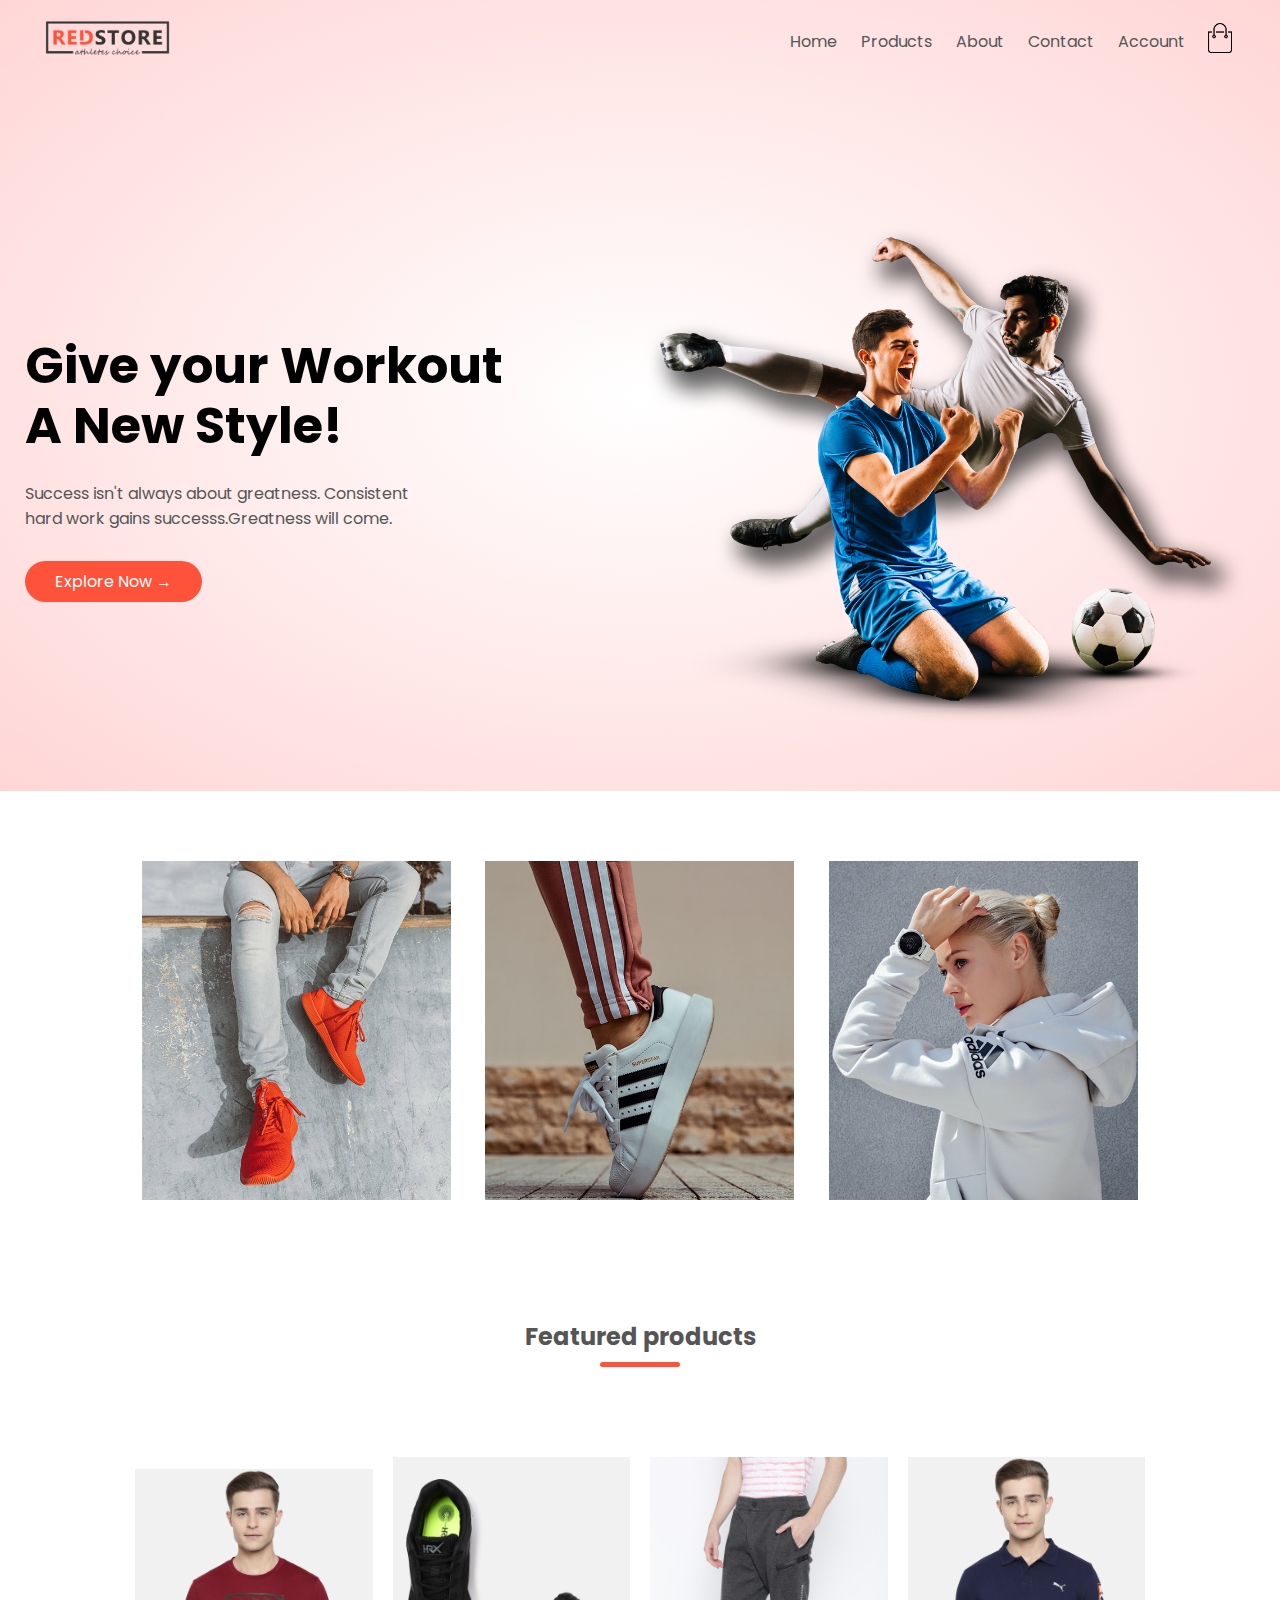
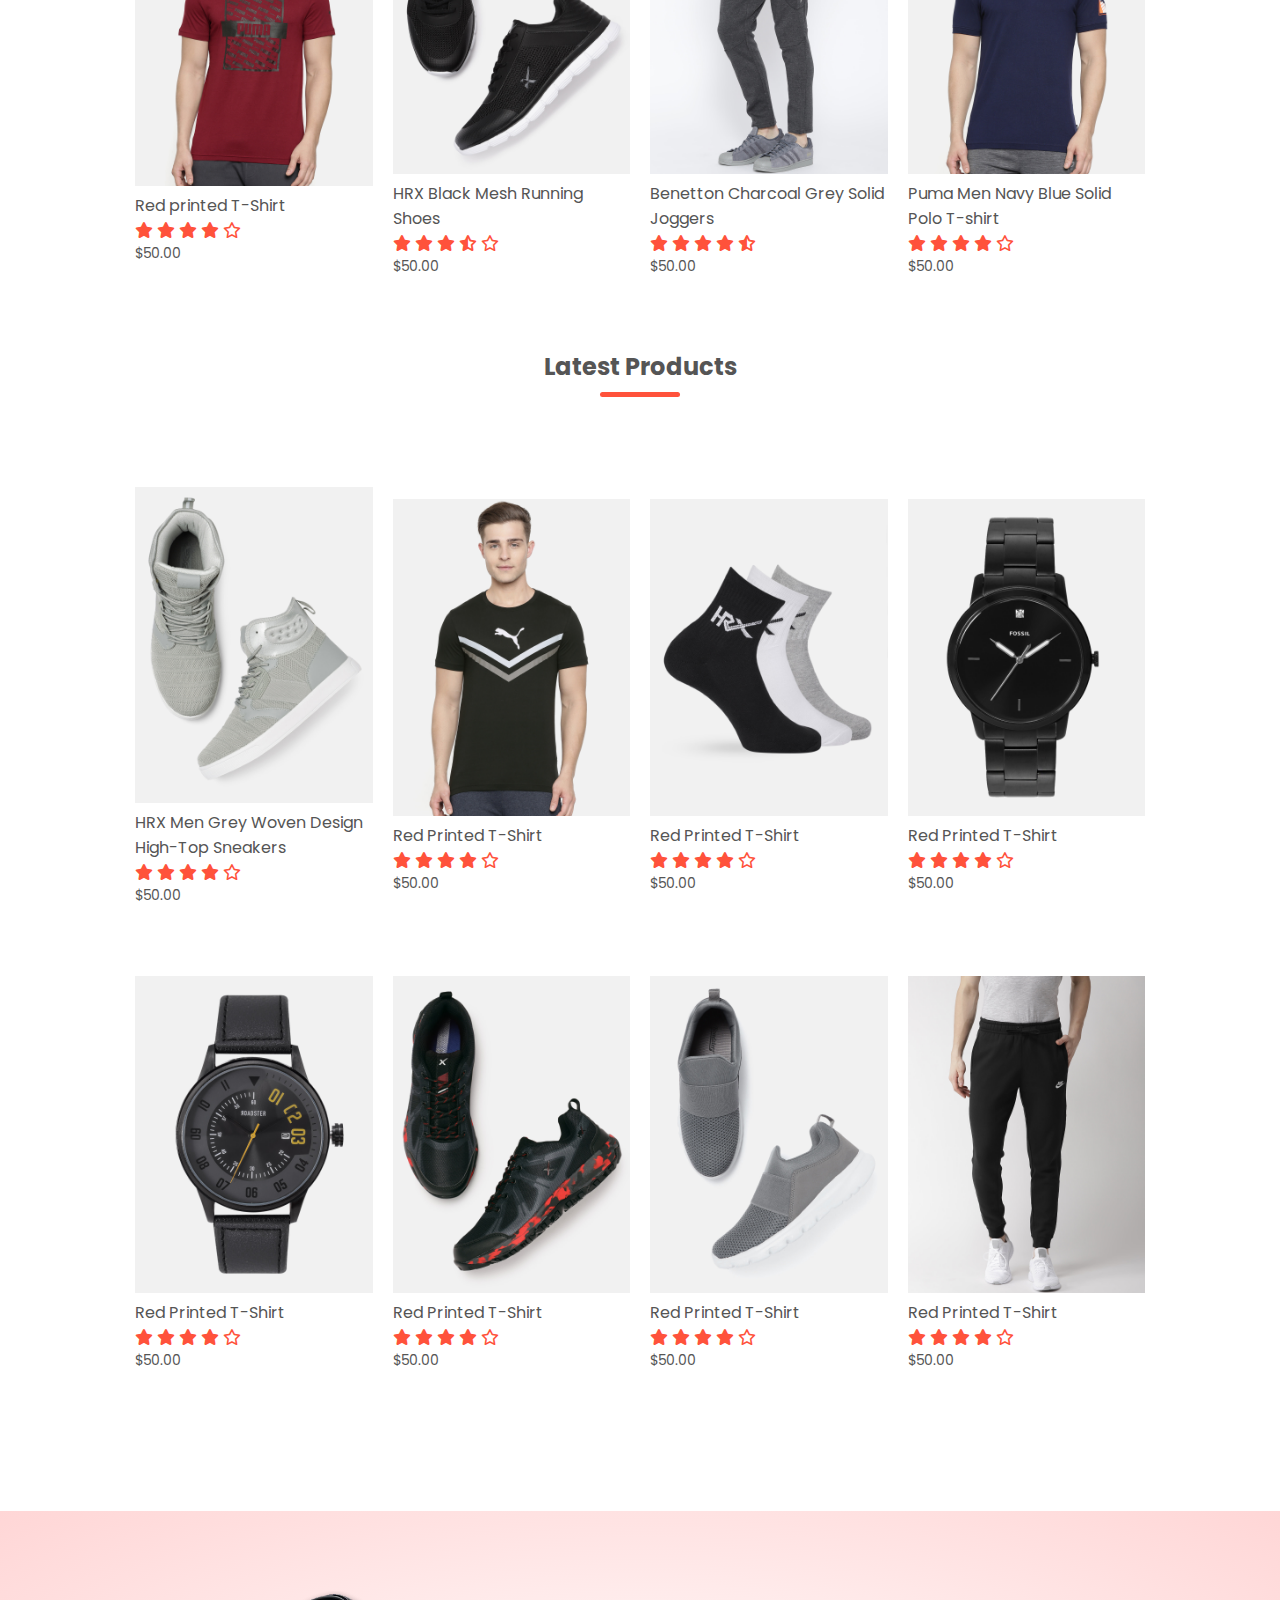
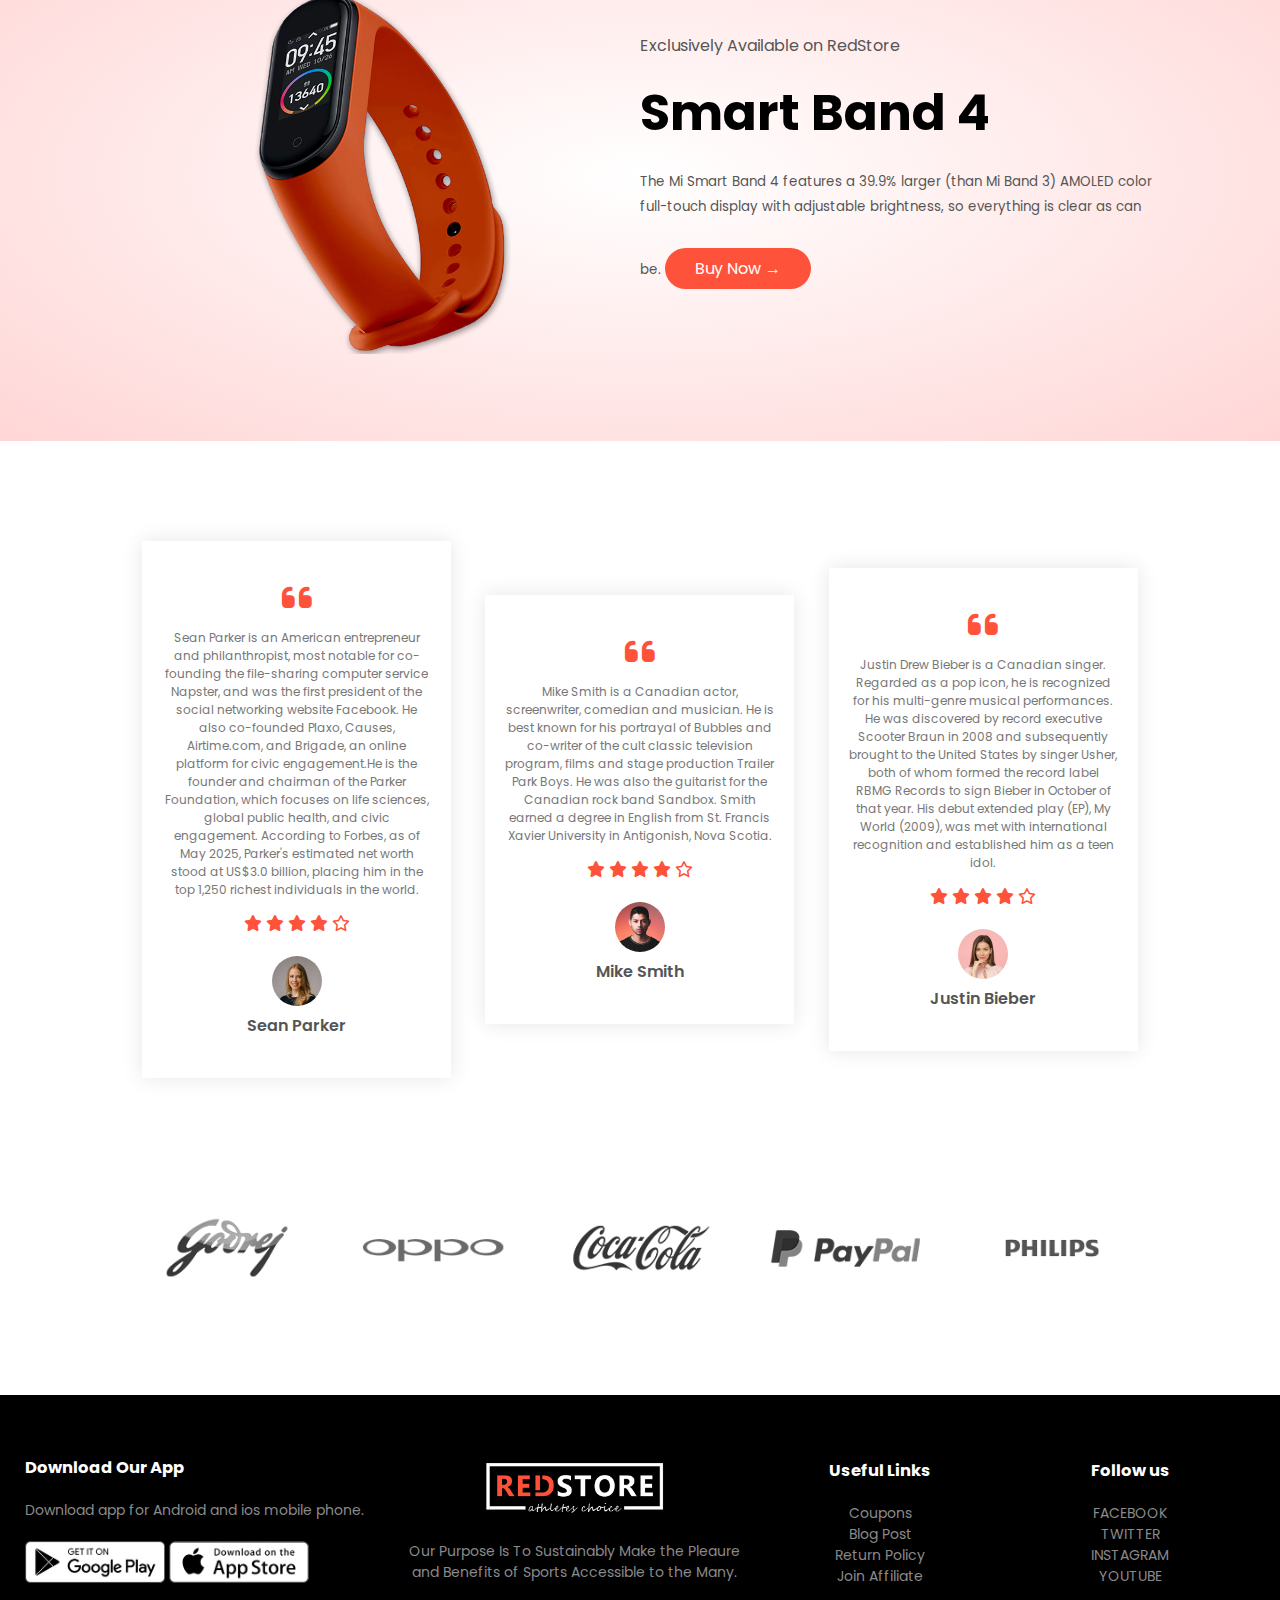
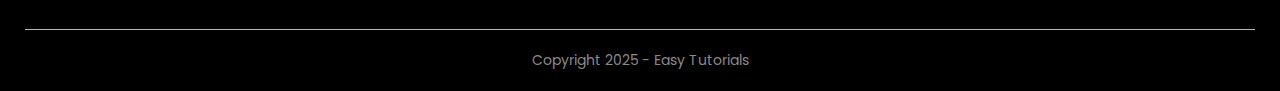
<file: index.html>
<!DOCTYPE html>
<html lang="en">
  <head>
    <meta charset="UTF-8" />
    <meta name="viewport" content="width=device-width, initial-scale=1.0" />
    <title>RedStore | Ecommerce Website Design</title>
    <link rel="stylesheet" href="style.css" />
    <link
      rel="stylesheet"
      href="https://cdnjs.cloudflare.com/ajax/libs/font-awesome/6.7.2/css/all.min.css"
    />
    <link
      href="https://fonts.googleapis.com/css2?family=Poppins:wght@300;400;500;600;700&display=swap"
      rel="stylesheet"
    />
  </head>
  <body>
    <div class="header">
      <div class="container">
        <div class="navbar">
          <div class="logo">
            <a href="index.html"><img src="assets/logo.png" alt="" width="125px" /></a>
          </div>
          <nav>
            <ul id="MenuItems">
              <li><a href="index.html">Home</a></li>
              <li><a href="Products.html">Products</a></li>
              <li><a href="">About</a></li>
              <li><a href="">Contact</a></li>
              <li><a href="Account.html">Account</a></li>
            </ul>
          </nav>
          <a href="cart.html"><img src="assets/cart.png" alt="" width="30px" height="30px" /></a>
          <img
            src="assets/menu.png"
            alt=""
            class="menu-icon"
            onclick="menutoggle()"
          />
        </div>
        <div class="row">
          <div class="col-2">
            <h1>Give your Workout <br />A New Style!</h1>
            <p>
              Success isn't always about greatness. Consistent <br />hard work
              gains successs.Greatness will come.
            </p>
            <a href="" class="btn">Explore Now &#8594;</a>
          </div>
          <div class="col-2">
            <img src="assets/image1.png"/>
          </div>
        </div>
      </div>
    </div>

    <!------- Featured Categories ------->
    <div class="categories">
      <div class="small-container">
        <div class="row">
          <div class="col-3">
            <img src="assets/category-1.jpg" alt="" />
          </div>
          <div class="col-3">
            <img src="assets/category-2.jpg" alt="" />
          </div>
          <div class="col-3">
            <img src="assets/category-3.jpg" alt="" />
          </div>
        </div>
      </div>
    </div>

    <!------- Featured Products ------->
    <div class="small-container">
      <h2 class="title">Featured products</h2>
      <div class="row">
        <div class="col-4">
          <a href="Product details.html"><img src="assets/product-1.jpg" alt="" /></a>
          <h4>Red printed T-Shirt</h4>
          <div class="rating">
            <i class="fa-solid fa-star"></i>
            <i class="fa-solid fa-star"></i>
            <i class="fa-solid fa-star"></i>
            <i class="fa-solid fa-star"></i>
            <i class="fa-regular fa-star"></i>
          </div>
          <p>$50.00</p>
        </div>
        <div class="col-4">
          <img src="assets/product-2.jpg" alt="" />
          <h4>HRX Black Mesh Running Shoes</h4>
          <div class="rating">
            <i class="fa-solid fa-star"></i>
            <i class="fa-solid fa-star"></i>
            <i class="fa-solid fa-star"></i>
            <i class="fa-solid fa-star-half-stroke"></i>
            <i class="fa-regular fa-star"></i>
          </div>
          <p>$50.00</p>
        </div>
        <div class="col-4">
          <img src="assets/product-3.jpg" alt="" />
          <h4>Benetton Charcoal Grey Solid Joggers</h4>
          <div class="rating">
            <i class="fa-solid fa-star"></i>
            <i class="fa-solid fa-star"></i>
            <i class="fa-solid fa-star"></i>
            <i class="fa-solid fa-star"></i>
            <i class="fa-solid fa-star-half-stroke"></i>
          </div>
          <p>$50.00</p>
        </div>
        <div class="col-4">
          <img src="assets/product-4.jpg" alt="" />
          <h4>Puma Men Navy Blue Solid Polo T-shirt</h4>
          <div class="rating">
            <i class="fa-solid fa-star"></i>
            <i class="fa-solid fa-star"></i>
            <i class="fa-solid fa-star"></i>
            <i class="fa-solid fa-star"></i>
            <i class="fa-regular fa-star"></i>
          </div>
          <p>$50.00</p>
        </div>
      </div>
      <h2 class="title">Latest Products</h2>
      <div class="row">
        <div class="col-4">
          <img src="assets/product-5.jpg" alt="" />
          <h4>HRX Men Grey Woven Design High-Top Sneakers</h4>
          <div class="rating">
            <i class="fa-solid fa-star"></i>
            <i class="fa-solid fa-star"></i>
            <i class="fa-solid fa-star"></i>
            <i class="fa-solid fa-star"></i>
            <i class="fa-regular fa-star"></i>
          </div>
          <p>$50.00</p>
        </div>
        <div class="col-4">
          <img src="assets/product-6.jpg" alt="" />
          <h4>Red Printed T-Shirt</h4>
          <div class="rating">
            <i class="fa-solid fa-star"></i>
            <i class="fa-solid fa-star"></i>
            <i class="fa-solid fa-star"></i>
            <i class="fa-solid fa-star"></i>
            <i class="fa-regular fa-star"></i>
          </div>
          <p>$50.00</p>
        </div>
        <div class="col-4">
          <img src="assets/product-7.jpg" alt="" />
          <h4>Red Printed T-Shirt</h4>
          <div class="rating">
            <i class="fa-solid fa-star"></i>
            <i class="fa-solid fa-star"></i>
            <i class="fa-solid fa-star"></i>
            <i class="fa-solid fa-star"></i>
            <i class="fa-regular fa-star"></i>
          </div>
          <p>$50.00</p>
        </div>
        <div class="col-4">
          <img src="assets/product-8.jpg" alt="" />
          <h4>Red Printed T-Shirt</h4>
          <div class="rating">
            <i class="fa-solid fa-star"></i>
            <i class="fa-solid fa-star"></i>
            <i class="fa-solid fa-star"></i>
            <i class="fa-solid fa-star"></i>
            <i class="fa-regular fa-star"></i>
          </div>
          <p>$50.00</p>
        </div>
      </div>
      <div class="row">
        <div class="col-4">
          <img src="assets/product-9.jpg" alt="" />
          <h4>Red Printed T-Shirt</h4>
          <div class="rating">
            <i class="fa-solid fa-star"></i>
            <i class="fa-solid fa-star"></i>
            <i class="fa-solid fa-star"></i>
            <i class="fa-solid fa-star"></i>
            <i class="fa-regular fa-star"></i>
          </div>
          <p>$50.00</p>
        </div>
        <div class="col-4">
          <img src="assets/product-10.jpg" alt="" />
          <h4>Red Printed T-Shirt</h4>
          <div class="rating">
            <i class="fa-solid fa-star"></i>
            <i class="fa-solid fa-star"></i>
            <i class="fa-solid fa-star"></i>
            <i class="fa-solid fa-star"></i>
            <i class="fa-regular fa-star"></i>
          </div>
          <p>$50.00</p>
        </div>
        <div class="col-4">
          <img src="assets/product-11.jpg" alt="" />
          <h4>Red Printed T-Shirt</h4>
          <div class="rating">
            <i class="fa-solid fa-star"></i>
            <i class="fa-solid fa-star"></i>
            <i class="fa-solid fa-star"></i>
            <i class="fa-solid fa-star"></i>
            <i class="fa-regular fa-star"></i>
          </div>
          <p>$50.00</p>
        </div>
        <div class="col-4">
          <img src="assets/product-12.jpg" alt="" />
          <h4>Red Printed T-Shirt</h4>
          <div class="rating">
            <i class="fa-solid fa-star"></i>
            <i class="fa-solid fa-star"></i>
            <i class="fa-solid fa-star"></i>
            <i class="fa-solid fa-star"></i>
            <i class="fa-regular fa-star"></i>
          </div>
          <p>$50.00</p>
        </div>
      </div>
    </div>

    <!------- offer ------->
    <div class="offer">
      <div class="small-container">
        <div class="row">
          <div class="col-2">
            <img src="assets/exclusive.png" class="offer-img" />
          </div>
          <div class="col-2">
            <p>Exclusively Available on RedStore</p>
            <h1>Smart Band 4</h1>
            <small
              >The Mi Smart Band 4 features a 39.9% larger (than Mi Band 3)
              AMOLED color full-touch display with adjustable brightness, so
              everything is clear as can be.</small
            >
            <a href="" class="btn">Buy Now &#8594;</a>
          </div>
        </div>
      </div>
    </div>

    <!------- testimonials ------>
    <div class="testimonial">
      <div class="small-container">
        <div class="row">
          <div class="col-3">
            <i class="fa-solid fa-quote-left"></i>
            <p>
              Sean Parker is an American entrepreneur and philanthropist, most
              notable for co-founding the file-sharing computer service Napster,
              and was the first president of the social networking website
              Facebook. He also co-founded Plaxo, Causes, Airtime.com, and
              Brigade, an online platform for civic engagement.He is the founder
              and chairman of the Parker Foundation, which focuses on life
              sciences, global public health, and civic engagement. According to
              Forbes, as of May 2025, Parker's estimated net worth stood at
              US$3.0 billion, placing him in the top 1,250 richest individuals
              in the world.
            </p>
            <div class="rating">
              <i class="fa-solid fa-star"></i>
              <i class="fa-solid fa-star"></i>
              <i class="fa-solid fa-star"></i>
              <i class="fa-solid fa-star"></i>
              <i class="fa-regular fa-star"></i>
            </div>
            <img src="assets/user-1.png" alt="" />
            <h3>Sean Parker</h3>
          </div>
          <div class="col-3">
            <i class="fa-solid fa-quote-left"></i>
            <p>
              Mike Smith is a Canadian actor, screenwriter, comedian and
              musician. He is best known for his portrayal of Bubbles and
              co-writer of the cult classic television program, films and stage
              production Trailer Park Boys. He was also the guitarist for the
              Canadian rock band Sandbox. Smith earned a degree in English from
              St. Francis Xavier University in Antigonish, Nova Scotia.
            </p>
            <div class="rating">
              <i class="fa-solid fa-star"></i>
              <i class="fa-solid fa-star"></i>
              <i class="fa-solid fa-star"></i>
              <i class="fa-solid fa-star"></i>
              <i class="fa-regular fa-star"></i>
            </div>
            <img src="assets/user-2.png" alt="" />
            <h3>Mike Smith</h3>
          </div>
          <div class="col-3">
            <i class="fa-solid fa-quote-left"></i>
            <p>
              Justin Drew Bieber is a Canadian singer. Regarded as a pop icon,
              he is recognized for his multi-genre musical performances. He was
              discovered by record executive Scooter Braun in 2008 and
              subsequently brought to the United States by singer Usher, both of
              whom formed the record label RBMG Records to sign Bieber in
              October of that year. His debut extended play (EP), My World
              (2009), was met with international recognition and established him
              as a teen idol.
            </p>
            <div class="rating">
              <i class="fa-solid fa-star"></i>
              <i class="fa-solid fa-star"></i>
              <i class="fa-solid fa-star"></i>
              <i class="fa-solid fa-star"></i>
              <i class="fa-regular fa-star"></i>
            </div>
            <img src="assets/user-3.png" alt="" />
            <h3>Justin Bieber</h3>
          </div>
        </div>
      </div>
    </div>

    <!------ Brands ------>
    <div class="brands">
      <div class="small-container">
        <div class="row">
          <div class="col-5">
            <img src="assets/logo-godrej.png" alt="" />
          </div>
          <div class="col-5">
            <img src="assets/logo-oppo.png" alt="" />
          </div>
          <div class="col-5">
            <img src="assets/logo-coca-cola.png" alt="" />
          </div>
          <div class="col-5">
            <img src="assets/logo-paypal.png" alt="" />
          </div>
          <div class="col-5">
            <img src="assets/logo-philips.png" alt="" />
          </div>
        </div>
      </div>
    </div>

    <!------ footer ------>
    <div class="footer">
      <div class="container">
        <div class="row">
          <div class="footer-col-1">
            <h3>Download Our App</h3>
            <p>Download app for Android and ios mobile phone.</p>
            <div class="app-logo">
              <img src="assets/play-store.png" alt="" />
              <img src="assets/app-store.png" alt="" />
            </div>
          </div>
          <div class="footer-col-2">
            <img src="assets/logo-white.png" alt="" />
            <p>
              Our Purpose Is To Sustainably Make the Pleaure and Benefits of
              Sports Accessible to the Many.
            </p>
          </div>
          <div class="footer-col-3">
            <h3>Useful Links</h3>
            <ul>
              <li>Coupons</li>
              <li>Blog Post</li>
              <li>Return Policy</li>
              <li>Join Affiliate</li>
            </ul>
          </div>
          <div class="footer-col-4">
            <h3>Follow us</h3>
            <ul>
              <li>FACEBOOK</li>
              <li>TWITTER</li>
              <li>INSTAGRAM</li>
              <li>YOUTUBE</li>
            </ul>
          </div>
        </div>
        <hr />
        <p class="copyright">Copyright 2025 - Easy Tutorials</p>
      </div>
    </div>
    <!------ js for toggle menu ------>
    <script>
      var MenuItems = document.getElementById("MenuItems");
      MenuItems.style.maxHeight = "0px";
      function menutoggle() {
        if ((MenuItems.style.maxHeight == "0px")) {
          MenuItems.style.maxHeight = "200px";
        } else {
          MenuItems.style.maxHeight = "0px";
        }
      }
    </script>
  </body>
</html>
</file>
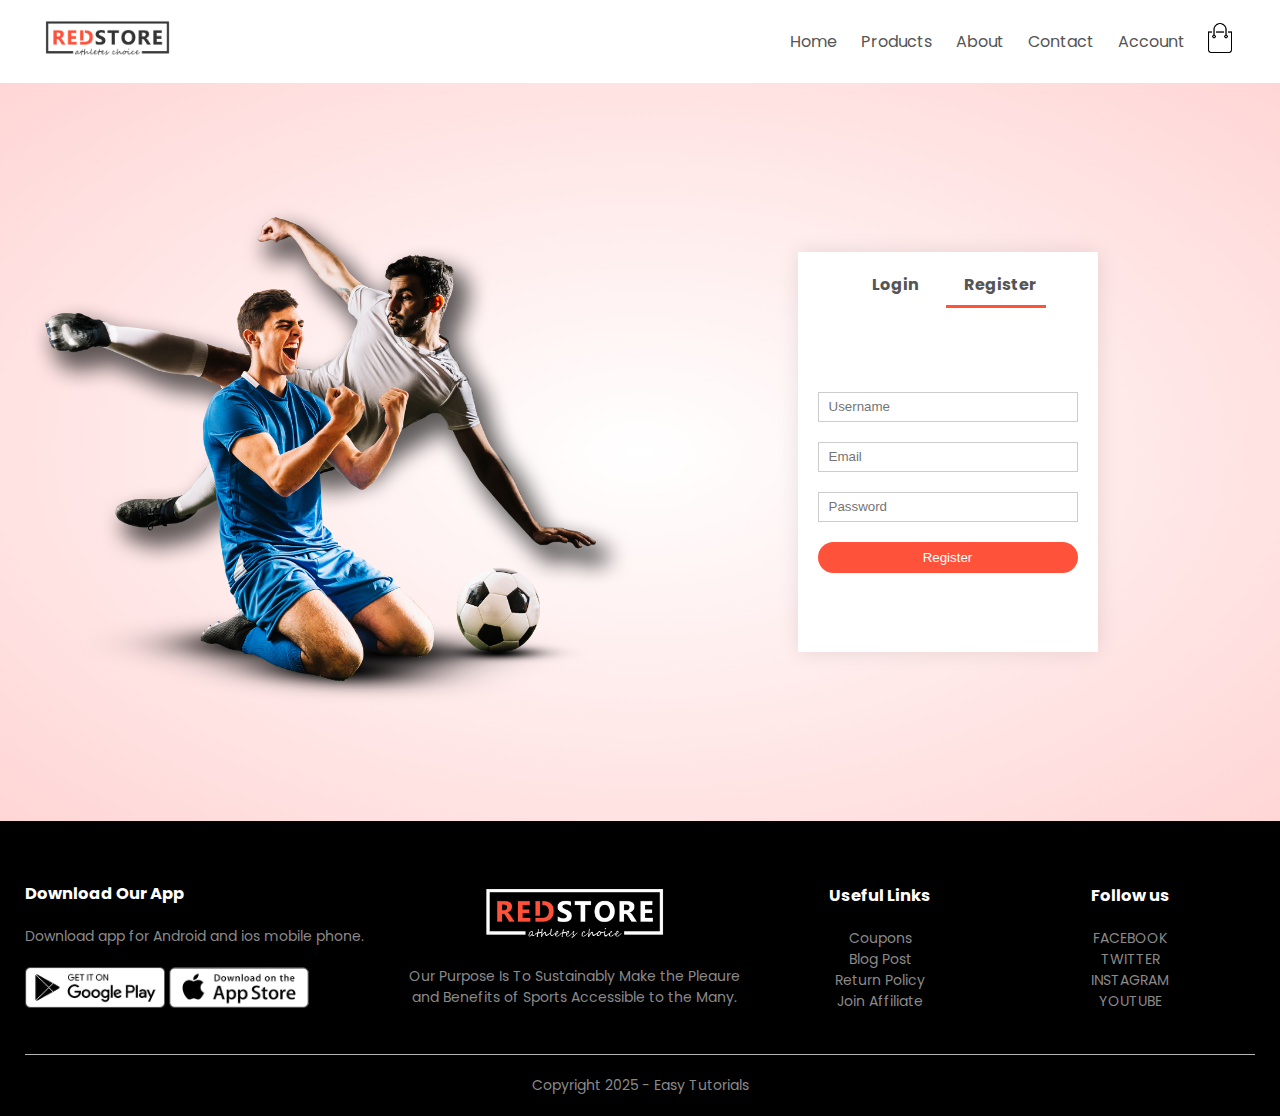
<file: Account.html>
<!DOCTYPE html>
<html lang="en">
  <head>
    <meta charset="UTF-8" />
    <meta name="viewport" content="width=device-width, initial-scale=1.0" />
    <title>Account Page</title>
    <link rel="stylesheet" href="style.css" />
    <link
      rel="stylesheet"
      href="https://cdnjs.cloudflare.com/ajax/libs/font-awesome/6.7.2/css/all.min.css"
    />
    <link
      href="https://fonts.googleapis.com/css2?family=Poppins:wght@300;400;500;600;700&display=swap"
      rel="stylesheet"
    />
  </head>
  <body>
    <div class="container">
      <div class="navbar">
        <div class="logo">
          <a href="index.html"
            ><img src="assets/logo.png" alt="" width="125px"
          /></a>
        </div>
        <nav>
          <ul id="MenuItems">
            <li><a href="index.html">Home</a></li>
            <li><a href="Products.html">Products</a></li>
            <li><a href="">About</a></li>
            <li><a href="">Contact</a></li>
            <li><a href="Account.html">Account</a></li>
          </ul>
        </nav>
        <a href="cart.html"
          ><img src="assets/cart.png" alt="" width="30px" height="30px"
        /></a>

        <img
          src="assets/menu.png"
          alt=""
          class="menu-icon"
          onclick="menutoggle()"
        />
      </div>
    </div>

    <!------ Account page ------>
    <div class="account-page">
      <div class="container">
        <div class="row">
          <div class="col-2">
            <img src="assets/image1.png" />
          </div>
          <div class="col-2">
            <div class="form-container">
              <div class="form-btn">
                <span onclick="login()">Login</span>
                <span onclick="register()">Register</span>
                <hr id="Indicator" />
              </div>
              <form id="LoginForm">
                <input type="text" placeholder="Username" />
                <input type="Password" placeholder="Password" />
                <button type="submit" class="btn">Login</button>
                <a href="">Forgot password</a>
              </form>
              <form id="RegForm">
                <input type="text" placeholder="Username" />
                <input type="email" placeholder="Email" />
                <input type="Password" placeholder="Password" />
                <button type="submit" class="btn">Register</button>
              </form>
            </div>
          </div>
        </div>
      </div>
    </div>

    <!------ footer ------>
    <div class="footer">
      <div class="container">
        <div class="row">
          <div class="footer-col-1">
            <h3>Download Our App</h3>
            <p>Download app for Android and ios mobile phone.</p>
            <div class="app-logo">
              <img src="assets/play-store.png" alt="" />
              <img src="assets/app-store.png" alt="" />
            </div>
          </div>
          <div class="footer-col-2">
            <img src="assets/logo-white.png" alt="" />
            <p>
              Our Purpose Is To Sustainably Make the Pleaure and Benefits of
              Sports Accessible to the Many.
            </p>
          </div>
          <div class="footer-col-3">
            <h3>Useful Links</h3>
            <ul>
              <li>Coupons</li>
              <li>Blog Post</li>
              <li>Return Policy</li>
              <li>Join Affiliate</li>
            </ul>
          </div>
          <div class="footer-col-4">
            <h3>Follow us</h3>
            <ul>
              <li>FACEBOOK</li>
              <li>TWITTER</li>
              <li>INSTAGRAM</li>
              <li>YOUTUBE</li>
            </ul>
          </div>
        </div>
        <hr />
        <p class="copyright">Copyright 2025 - Easy Tutorials</p>
      </div>
    </div>

    <!------ js for toggle menu ------>
    <script>
      var MenuItems = document.getElementById("MenuItems");
      MenuItems.style.maxHeight = "0px";
      function menutoggle() {
        if (MenuItems.style.maxHeight == "0px") {
          MenuItems.style.maxHeight = "200px";
        } else {
          MenuItems.style.maxHeight = "0px";
        }
      }
    </script>

    <!------ js for toggle form ------>
    <script>
      var Loginform = document.getElementById("LoginForm");
      var Regform = document.getElementById("RegForm");
      var Indicator = document.getElementById("Indicator");
      function register() {
        RegForm.style.transform = "translateX(0px)";
        LoginForm.style.transform = "translateX(0px)";
        Indicator.style.transform = "translateX(100px)";
      }
      function login() {
        RegForm.style.transform = "translateX(300px)";
        LoginForm.style.transform = "translateX(300px)";
        Indicator.style.transform = "translateX(0px)";
      }
    </script>
  </body>
</html>
</file>
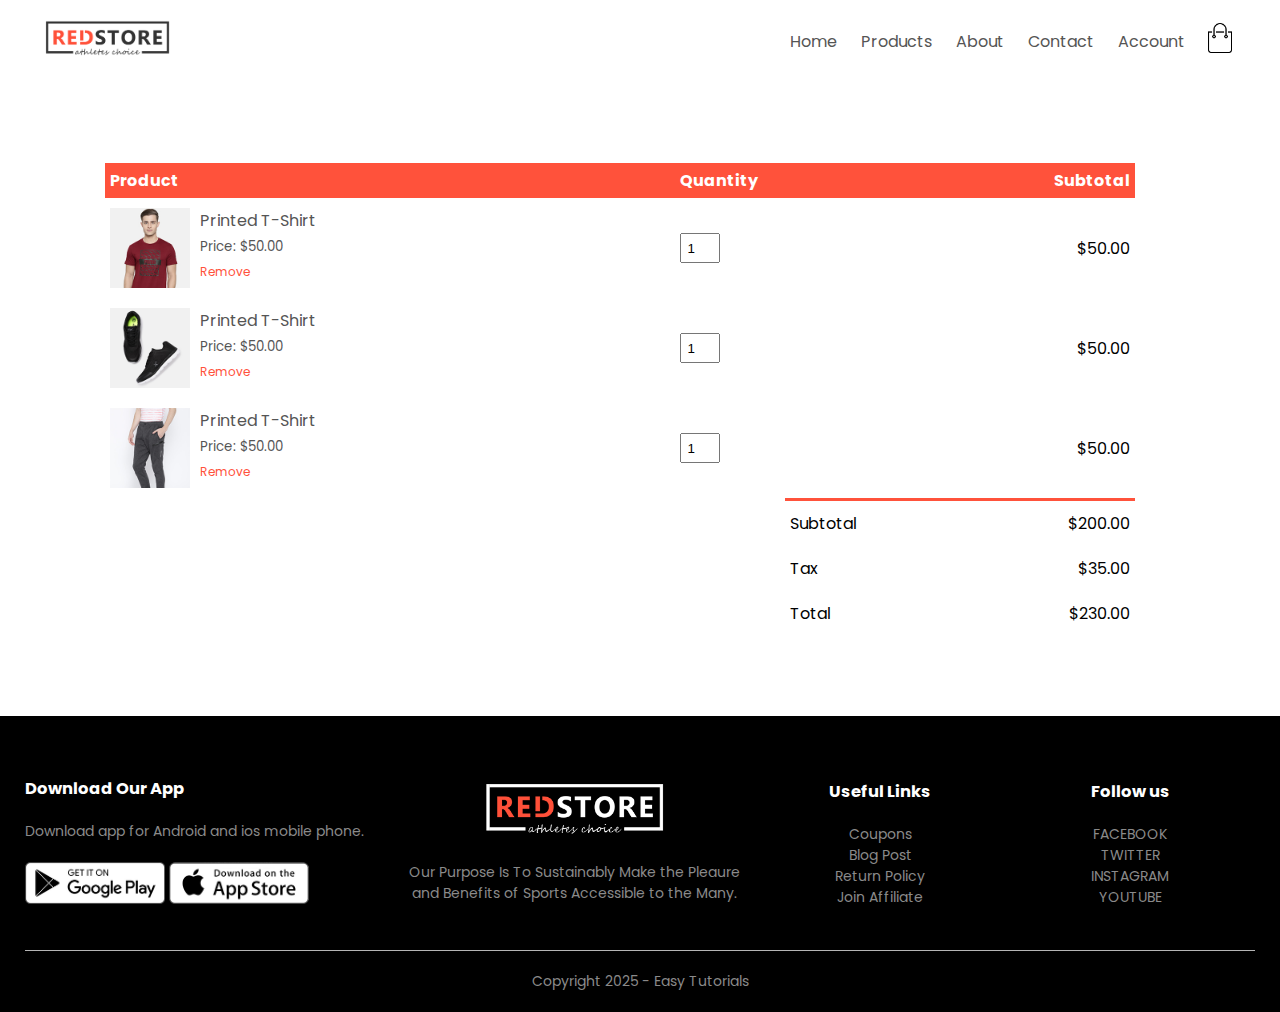
<file: cart.html>
<!DOCTYPE html>
<html lang="en">
  <head>
    <meta charset="UTF-8" />
    <meta name="viewport" content="width=device-width, initial-scale=1.0" />
    <title>art Page</title>
    <link rel="stylesheet" href="style.css" />
    <link
      rel="stylesheet"
      href="https://cdnjs.cloudflare.com/ajax/libs/font-awesome/6.7.2/css/all.min.css"
    />
    <link
      href="https://fonts.googleapis.com/css2?family=Poppins:wght@300;400;500;600;700&display=swap"
      rel="stylesheet"
    />
  </head>
  <body>
    <div class="container">
      <div class="navbar">
        <div class="logo">
          <a href="index.html"><img src="assets/logo.png" alt="" width="125px" /></a>
        </div>
        <nav>
          <ul id="MenuItems">
            <li><a href="index.html">Home</a></li>
            <li><a href="Products.html">Products</a></li>
            <li><a href="">About</a></li>
            <li><a href="">Contact</a></li>
            <li><a href="Account.html">Account</a></li>
          </ul>
        </nav>
        <a href="cart.html"><img src="assets/cart.png" alt="" width="30px" height="30px" /></a>
        <img
          src="assets/menu.png"
          alt=""
          class="menu-icon"
          onclick="menutoggle()"
        />
      </div>
    </div>

    <!------ cart items details ------>
    <div class="small-container cart-page">
      <table>
        <tr>
          <th>Product</th>
          <th>Quantity</th>
          <th>Subtotal</th>
        </tr>
        <tr>
          <td>
            <div class="cart-info">
              <img src="assets/buy-1.jpg" />
              <div>
                <p>Printed T-Shirt</p>
                <small>Price: $50.00</small>
                <br />
                <a href="">Remove</a>
              </div>
            </div>
          </td>
          <td><input type="number" value="1" /></td>
          <td>$50.00</td>
        </tr>
        <tr>
          <td>
            <div class="cart-info">
              <img src="assets/buy-2.jpg" />
              <div>
                <p>Printed T-Shirt</p>
                <small>Price: $50.00</small>
                <br />
                <a href="">Remove</a>
              </div>
            </div>
          </td>
          <td><input type="number" value="1" /></td>
          <td>$50.00</td>
        </tr>
        <tr>
                <td>
                    <div class="cart-info">
                        <img src="assets/buy-3.jpg">
                        <div>
                            <p>Printed T-Shirt</p>
                            <small>Price: $50.00</small>
                            <br>
                            <a href="">Remove</a>
                        </div>
                    </div>
                </td>
                <td><input type="number" value="1"></td>
                <td>$50.00</td>
            </tr>
      </table>

      <div class="total-price">
        <table>
            <tr>
                <td>Subtotal</td>
                <td>$200.00</td>
            </tr>
            <tr>
                <td>Tax</td>
                <td>$35.00</td>
            </tr>
            <tr>
                <td>Total</td>
                <td>$230.00</td>
            </tr>
        </table>
      </div>
    </div>

    <!------ footer ------>
    <div class="footer">
      <div class="container">
        <div class="row">
          <div class="footer-col-1">
            <h3>Download Our App</h3>
            <p>Download app for Android and ios mobile phone.</p>
            <div class="app-logo">
              <img src="assets/play-store.png" alt="" />
              <img src="assets/app-store.png" alt="" />
            </div>
          </div>
          <div class="footer-col-2">
            <img src="assets/logo-white.png" alt="" />
            <p>
              Our Purpose Is To Sustainably Make the Pleaure and Benefits of
              Sports Accessible to the Many.
            </p>
          </div>
          <div class="footer-col-3">
            <h3>Useful Links</h3>
            <ul>
              <li>Coupons</li>
              <li>Blog Post</li>
              <li>Return Policy</li>
              <li>Join Affiliate</li>
            </ul>
          </div>
          <div class="footer-col-4">
            <h3>Follow us</h3>
            <ul>
              <li>FACEBOOK</li>
              <li>TWITTER</li>
              <li>INSTAGRAM</li>
              <li>YOUTUBE</li>
            </ul>
          </div>
        </div>
        <hr />
        <p class="copyright">Copyright 2025 - Easy Tutorials</p>
      </div>
    </div>

    <!------ js for toggle menu ------>
    <script>
      var MenuItems = document.getElementById("MenuItems");
      MenuItems.style.maxHeight = "0px";
      function menutoggle() {
        if (MenuItems.style.maxHeight == "0px") {
          MenuItems.style.maxHeight = "200px";
        } else {
          MenuItems.style.maxHeight = "0px";
        }
      }
    </script>
  </body>
</html>
</file>
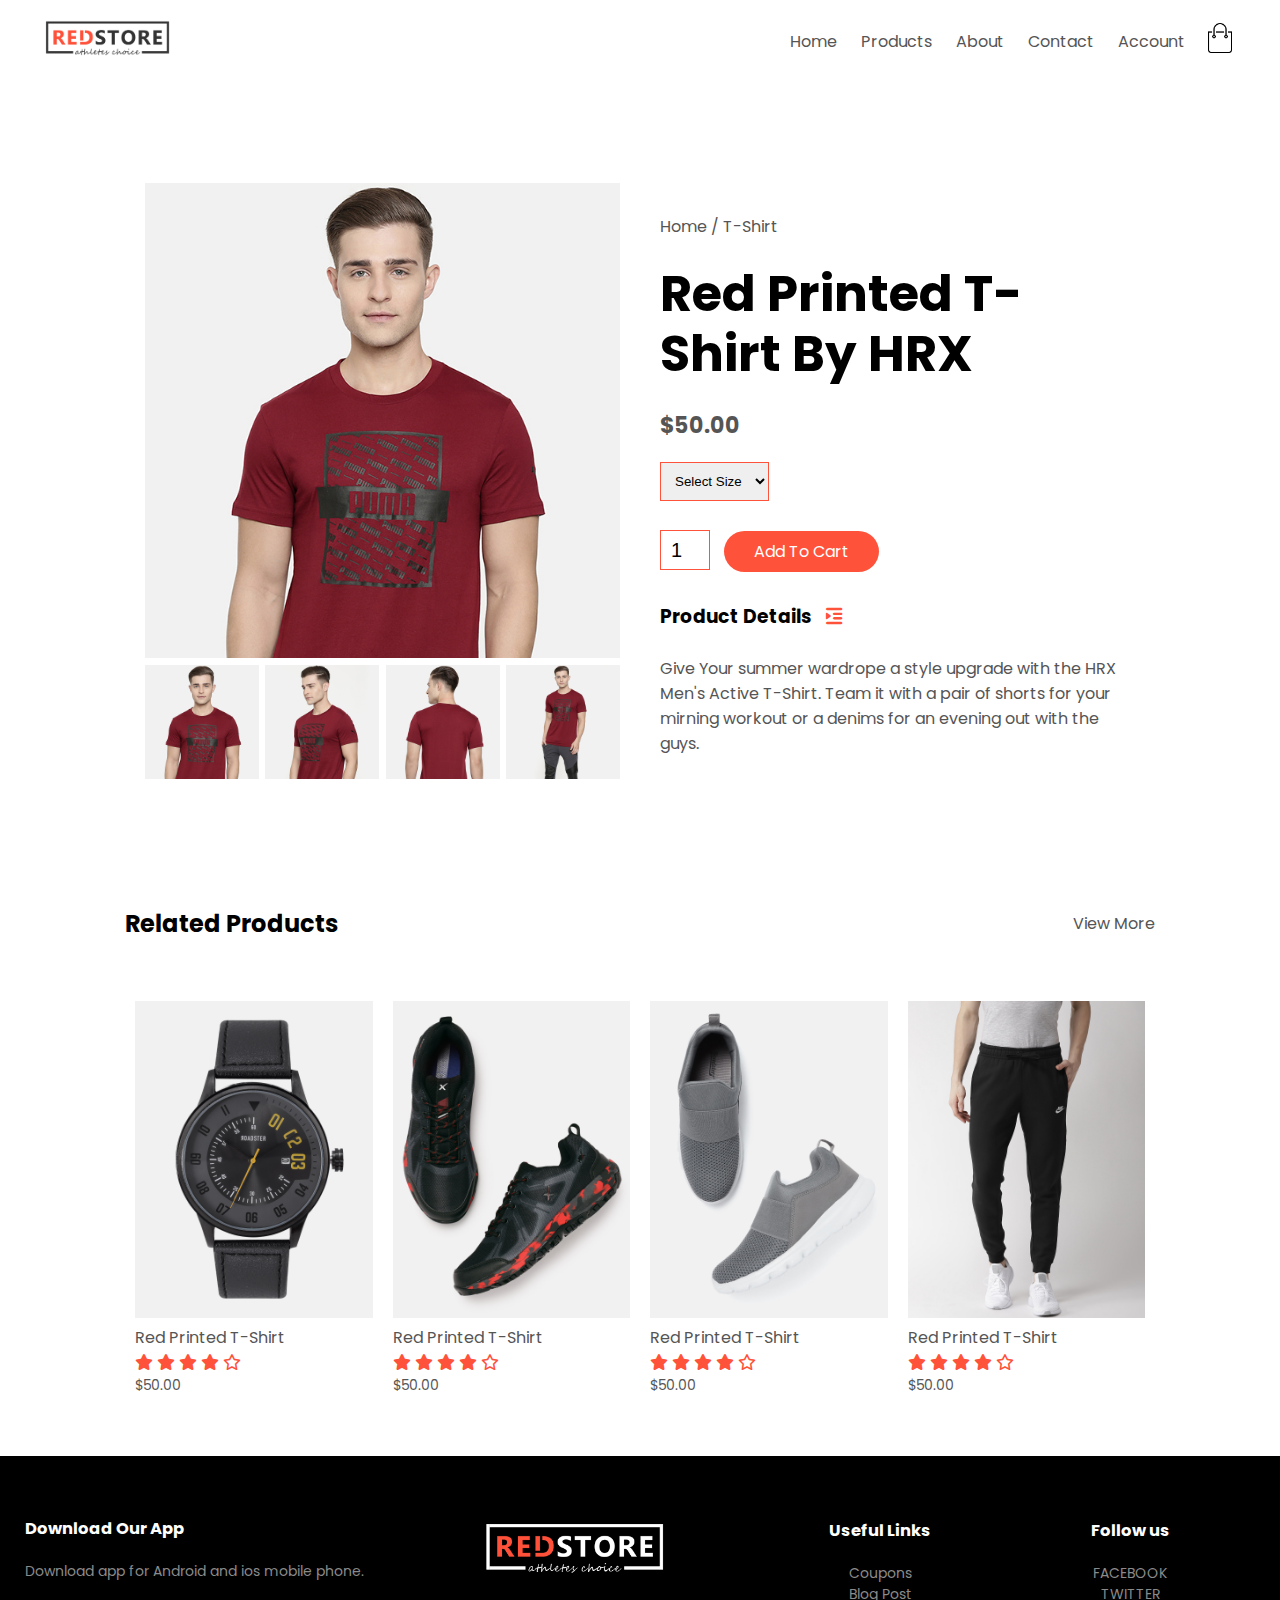
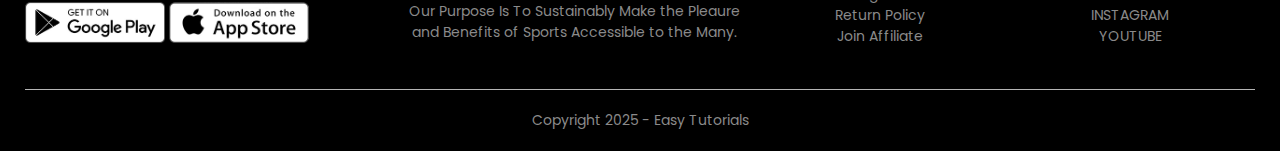
<file: Product details.html>
<!DOCTYPE html>
<html lang="en">
  <head>
    <meta charset="UTF-8" />
    <meta name="viewport" content="width=device-width, initial-scale=1.0" />
    <title>All Products - RedStore</title>
    <link rel="stylesheet" href="style.css" />
    <link
      rel="stylesheet"
      href="https://cdnjs.cloudflare.com/ajax/libs/font-awesome/6.7.2/css/all.min.css"
    />
    <link
      href="https://fonts.googleapis.com/css2?family=Poppins:wght@300;400;500;600;700&display=swap"
      rel="stylesheet"
    />
  </head>
  <body>
    <div class="container">
      <div class="navbar">
        <div class="logo">
          <a href="index.html"><img src="assets/logo.png" alt="" width="125px" /></a>
        </div>
        <nav>
          <ul id="MenuItems">
            <li><a href="index.html">Home</a></li>
            <li><a href="Products.html">Products</a></li>
            <li><a href="">About</a></li>
            <li><a href="">Contact</a></li>
            <li><a href="Account.html">Account</a></li>
          </ul>
        </nav>
        <a href="cart.html"><img src="assets/cart.png" alt="" width="30px" height="30px" /></a>
        <img
          src="assets/menu.png"
          alt=""
          class="menu-icon"
          onclick="menutoggle()"
        />
      </div>
    </div>

    <!------ single product details ------>
    <div class="small-container single-product">
      <div class="row">
        <div class="col-2">
          <a href="Product details.html"><img src="assets/gallery-1.jpg" width="100%" id="product-img" /></a>
          <div class="small-img-row">
            <div class="small-img-col">
              <img src="assets/gallery-1.jpg" width="100%" class="small-img" />
            </div>
            <div class="small-img-col">
              <img src="assets/gallery-2.jpg" width="100%" class="small-img" />
            </div>
            <div class="small-img-col">
              <img src="assets/gallery-3.jpg" width="100%" class="small-img" />
            </div>
            <div class="small-img-col">
              <img src="assets/gallery-4.jpg" width="100%" class="small-img" />
            </div>
          </div>
        </div>
        <div class="col-2">
          <p>Home / T-Shirt</p>
          <h1>Red Printed T-Shirt By HRX</h1>
          <h4>$50.00</h4>
          <select>
            <option>Select Size</option>
            <option>XXL</option>
            <option>XL</option>
            <option>Large</option>
            <option>Medium</option>
            <option>Small</option>
          </select>
          <input type="number" value="1" />
          <a href="" class="btn">Add To Cart</a>

          <h3>Product Details <i class="fa-solid fa-indent"></i></h3>
          <br />
          <p>
            Give Your summer wardrope a style upgrade with the HRX Men's Active
            T-Shirt. Team it with a pair of shorts for your mirning workout or a
            denims for an evening out with the guys.
          </p>
        </div>
      </div>
    </div>

    <!------ title ------>
    <div class="small-container">
      <div class="row row-2">
        <h2>Related Products</h2>
        <p>View More</p>
      </div>
    </div>
    <div class="small-container">
      <div class="row">
        <div class="col-4">
          <img src="assets/product-9.jpg" alt="" />
          <h4>Red Printed T-Shirt</h4>
          <div class="rating">
            <i class="fa-solid fa-star"></i>
            <i class="fa-solid fa-star"></i>
            <i class="fa-solid fa-star"></i>
            <i class="fa-solid fa-star"></i>
            <i class="fa-regular fa-star"></i>
          </div>
          <p>$50.00</p>
        </div>
        <div class="col-4">
          <img src="assets/product-10.jpg" alt="" />
          <h4>Red Printed T-Shirt</h4>
          <div class="rating">
            <i class="fa-solid fa-star"></i>
            <i class="fa-solid fa-star"></i>
            <i class="fa-solid fa-star"></i>
            <i class="fa-solid fa-star"></i>
            <i class="fa-regular fa-star"></i>
          </div>
          <p>$50.00</p>
        </div>
        <div class="col-4">
          <img src="assets/product-11.jpg" alt="" />
          <h4>Red Printed T-Shirt</h4>
          <div class="rating">
            <i class="fa-solid fa-star"></i>
            <i class="fa-solid fa-star"></i>
            <i class="fa-solid fa-star"></i>
            <i class="fa-solid fa-star"></i>
            <i class="fa-regular fa-star"></i>
          </div>
          <p>$50.00</p>
        </div>
        <div class="col-4">
          <img src="assets/product-12.jpg" alt="" />
          <h4>Red Printed T-Shirt</h4>
          <div class="rating">
            <i class="fa-solid fa-star"></i>
            <i class="fa-solid fa-star"></i>
            <i class="fa-solid fa-star"></i>
            <i class="fa-solid fa-star"></i>
            <i class="fa-regular fa-star"></i>
          </div>
          <p>$50.00</p>
        </div>
      </div>
    </div>

    <!------ footer ------>
    <div class="footer">
      <div class="container">
        <div class="row">
          <div class="footer-col-1">
            <h3>Download Our App</h3>
            <p>Download app for Android and ios mobile phone.</p>
            <div class="app-logo">
              <img src="assets/play-store.png" alt="" />
              <img src="assets/app-store.png" alt="" />
            </div>
          </div>
          <div class="footer-col-2">
            <img src="assets/logo-white.png" alt="" />
            <p>
              Our Purpose Is To Sustainably Make the Pleaure and Benefits of
              Sports Accessible to the Many.
            </p>
          </div>
          <div class="footer-col-3">
            <h3>Useful Links</h3>
            <ul>
              <li>Coupons</li>
              <li>Blog Post</li>
              <li>Return Policy</li>
              <li>Join Affiliate</li>
            </ul>
          </div>
          <div class="footer-col-4">
            <h3>Follow us</h3>
            <ul>
              <li>FACEBOOK</li>
              <li>TWITTER</li>
              <li>INSTAGRAM</li>
              <li>YOUTUBE</li>
            </ul>
          </div>
        </div>
        <hr />
        <p class="copyright">Copyright 2025 - Easy Tutorials</p>
      </div>
    </div>

    <!------ js for toggle menu ------>
    <script>
      var MenuItems = document.getElementById("MenuItems");
      MenuItems.style.maxHeight = "0px";
      function menutoggle() {
        if (MenuItems.style.maxHeight == "0px") {
          MenuItems.style.maxHeight = "200px";
        } else {
          MenuItems.style.maxHeight = "0px";
        }
      }
    </script>

    <!------ js for Product gallery ------>
    <script>
      var ProductImg = document.getElementById("product-img");
      var SmallImg = document.getElementsByClassName("small-img");

      SmallImg[0].onclick = function () {
        ProductImg.src = SmallImg[0].src;
      };
      SmallImg[1].onclick = function () {
        ProductImg.src = SmallImg[1].src;
      };
      SmallImg[2].onclick = function () {
        ProductImg.src = SmallImg[2].src;
      };
      SmallImg[3].onclick = function () {
        ProductImg.src = SmallImg[3].src;
      };
    </script>
  </body>
</html>
</file>
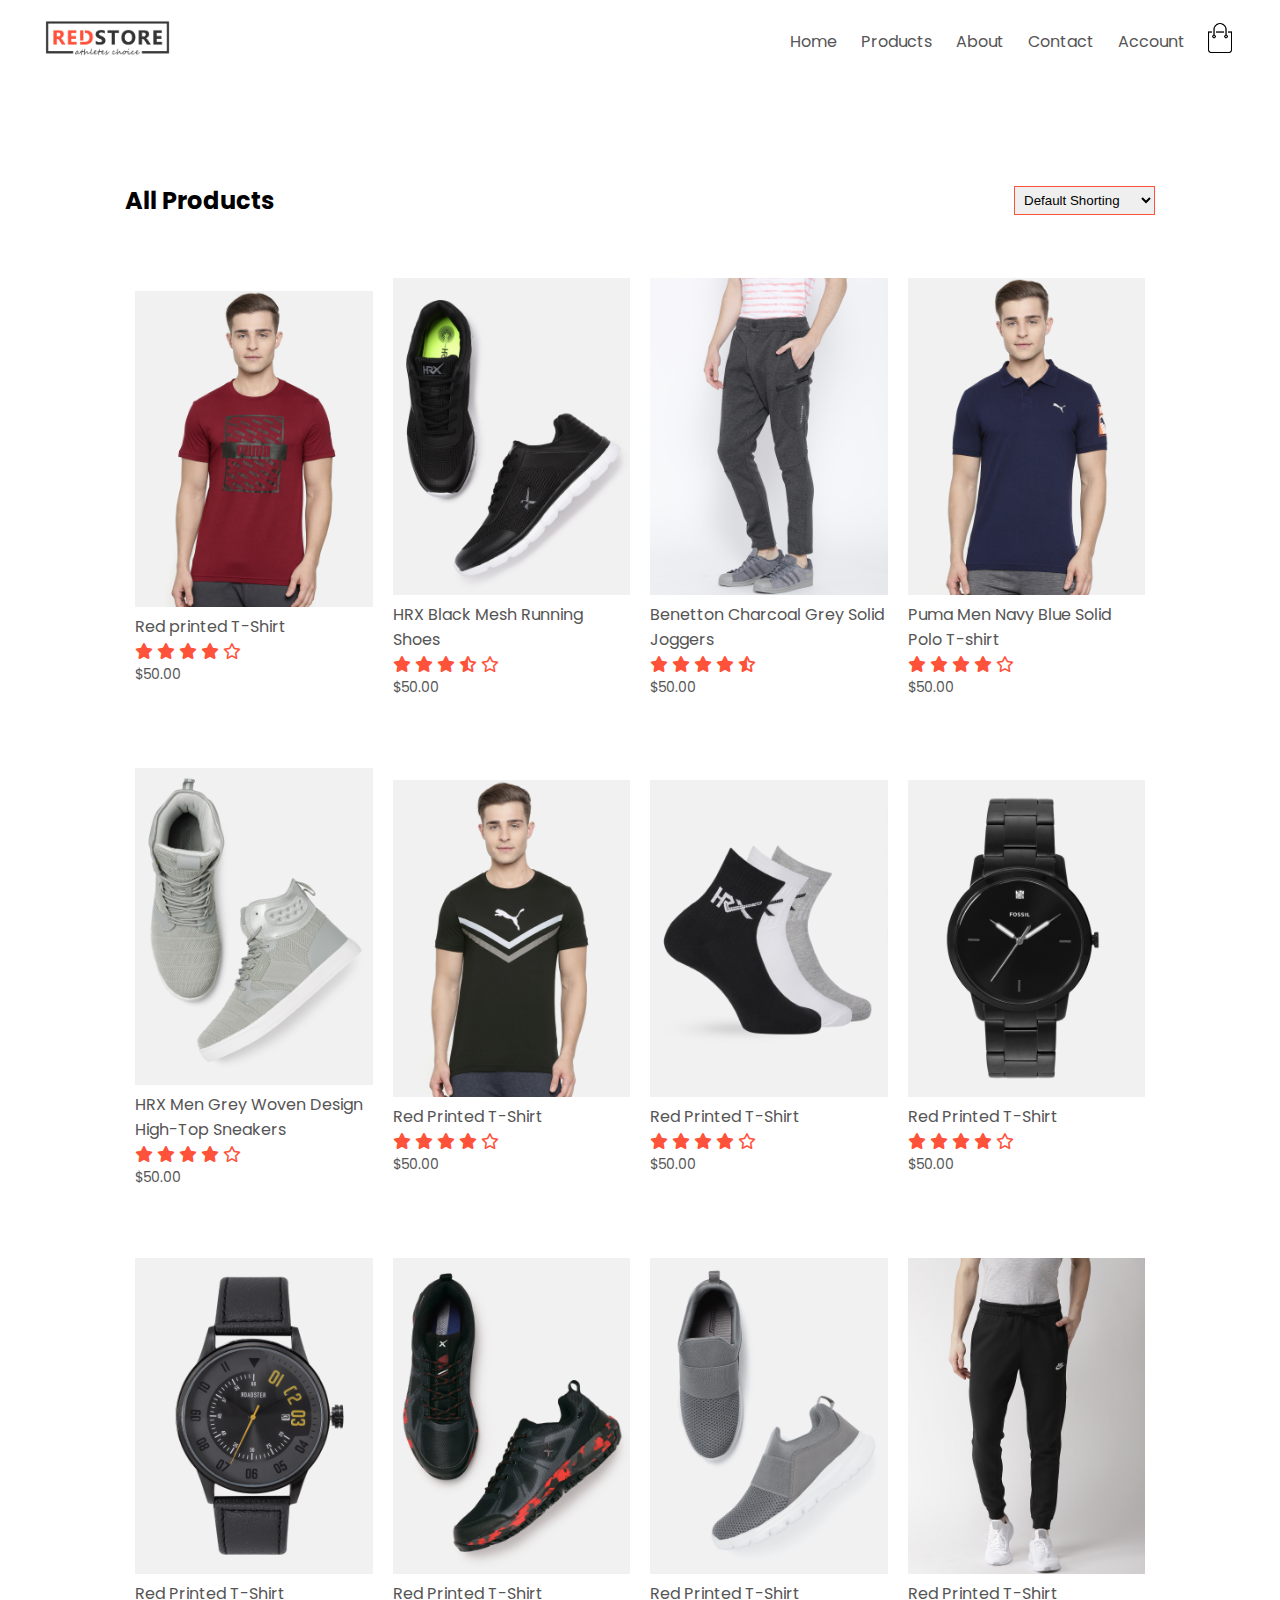
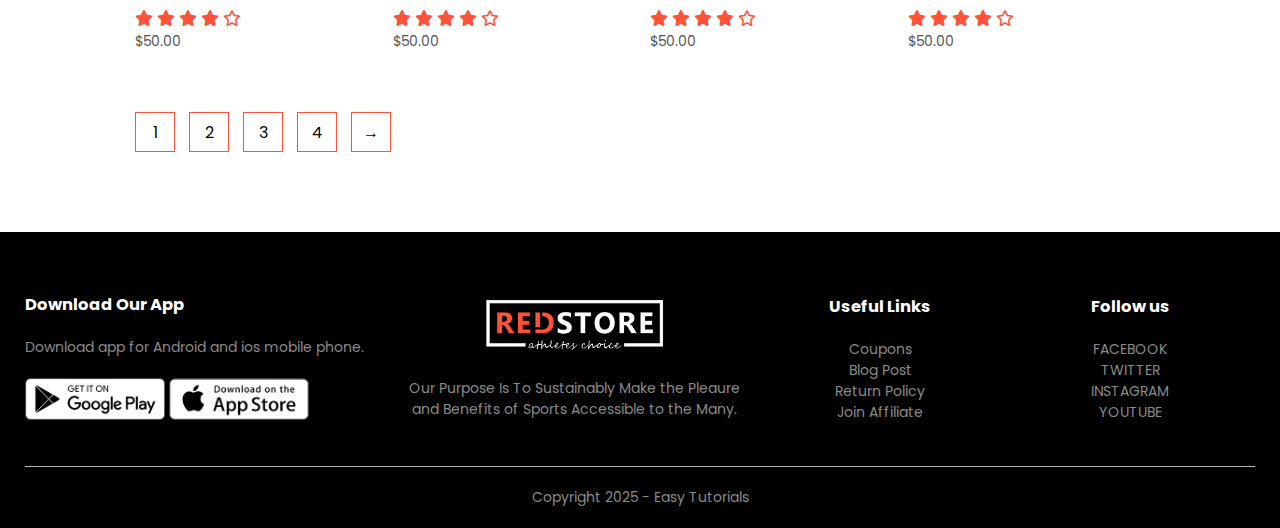
<file: Products.html>
<!DOCTYPE html>
<html lang="en">
  <head>
    <meta charset="UTF-8" />
    <meta name="viewport" content="width=device-width, initial-scale=1.0" />
    <title>All Products - RedStore</title>
    <link rel="stylesheet" href="style.css" />
    <link
      rel="stylesheet"
      href="https://cdnjs.cloudflare.com/ajax/libs/font-awesome/6.7.2/css/all.min.css"
    />
    <link
      href="https://fonts.googleapis.com/css2?family=Poppins:wght@300;400;500;600;700&display=swap"
      rel="stylesheet"
    />
  </head>
  <body>
    <div class="container">
      <div class="navbar">
        <div class="logo">
          <a href="index.html"><img src="assets/logo.png" alt="" width="125px" /></a>
        </div>
        <nav>
          <ul id="MenuItems">
            <li><a href="index.html">Home</a></li>
            <li><a href="Products.html">Products</a></li>
            <li><a href="">About</a></li>
            <li><a href="">Contact</a></li>
            <li><a href="Account.html">Account</a></li>
          </ul>
        </nav>
        <a href="cart.html"><img src="assets/cart.png" width="30px" height="30px" /></a>
        <img
          src="assets/menu.png"
          alt=""
          class="menu-icon"
          onclick="menutoggle()"
        />
      </div>
    </div>
    <div class="small-container">
      <div class="row row-2">
        <h2>All Products</h2>
        <select>
          <option>Default Shorting</option>
          <option>Short by price</option>
          <option>short by popularity</option>
          <option>short by rating</option>
          <option>short by sale</option>
        </select>
      </div>
      <div class="row">
        <div class="col-4">
          <a href="Product details.html"><img src="assets/product-1.jpg" alt="" /></a>
          <h4>Red printed T-Shirt</h4>
          <div class="rating">
            <i class="fa-solid fa-star"></i>
            <i class="fa-solid fa-star"></i>
            <i class="fa-solid fa-star"></i>
            <i class="fa-solid fa-star"></i>
            <i class="fa-regular fa-star"></i>
          </div>
          <p>$50.00</p>
        </div>
        <div class="col-4">
          <img src="assets/product-2.jpg" alt="" />
          <h4>HRX Black Mesh Running Shoes</h4>
          <div class="rating">
            <i class="fa-solid fa-star"></i>
            <i class="fa-solid fa-star"></i>
            <i class="fa-solid fa-star"></i>
            <i class="fa-solid fa-star-half-stroke"></i>
            <i class="fa-regular fa-star"></i>
          </div>
          <p>$50.00</p>
        </div>
        <div class="col-4">
          <img src="assets/product-3.jpg" alt="" />
          <h4>Benetton Charcoal Grey Solid Joggers</h4>
          <div class="rating">
            <i class="fa-solid fa-star"></i>
            <i class="fa-solid fa-star"></i>
            <i class="fa-solid fa-star"></i>
            <i class="fa-solid fa-star"></i>
            <i class="fa-solid fa-star-half-stroke"></i>
          </div>
          <p>$50.00</p>
        </div>
        <div class="col-4">
          <img src="assets/product-4.jpg" alt="" />
          <h4>Puma Men Navy Blue Solid Polo T-shirt</h4>
          <div class="rating">
            <i class="fa-solid fa-star"></i>
            <i class="fa-solid fa-star"></i>
            <i class="fa-solid fa-star"></i>
            <i class="fa-solid fa-star"></i>
            <i class="fa-regular fa-star"></i>
          </div>
          <p>$50.00</p>
        </div>
      </div>
      <div class="row">
        <div class="col-4">
          <img src="assets/product-5.jpg" alt="" />
          <h4>HRX Men Grey Woven Design High-Top Sneakers</h4>
          <div class="rating">
            <i class="fa-solid fa-star"></i>
            <i class="fa-solid fa-star"></i>
            <i class="fa-solid fa-star"></i>
            <i class="fa-solid fa-star"></i>
            <i class="fa-regular fa-star"></i>
          </div>
          <p>$50.00</p>
        </div>
        <div class="col-4">
          <img src="assets/product-6.jpg" alt="" />
          <h4>Red Printed T-Shirt</h4>
          <div class="rating">
            <i class="fa-solid fa-star"></i>
            <i class="fa-solid fa-star"></i>
            <i class="fa-solid fa-star"></i>
            <i class="fa-solid fa-star"></i>
            <i class="fa-regular fa-star"></i>
          </div>
          <p>$50.00</p>
        </div>
        <div class="col-4">
          <img src="assets/product-7.jpg" alt="" />
          <h4>Red Printed T-Shirt</h4>
          <div class="rating">
            <i class="fa-solid fa-star"></i>
            <i class="fa-solid fa-star"></i>
            <i class="fa-solid fa-star"></i>
            <i class="fa-solid fa-star"></i>
            <i class="fa-regular fa-star"></i>
          </div>
          <p>$50.00</p>
        </div>
        <div class="col-4">
          <img src="assets/product-8.jpg" alt="" />
          <h4>Red Printed T-Shirt</h4>
          <div class="rating">
            <i class="fa-solid fa-star"></i>
            <i class="fa-solid fa-star"></i>
            <i class="fa-solid fa-star"></i>
            <i class="fa-solid fa-star"></i>
            <i class="fa-regular fa-star"></i>
          </div>
          <p>$50.00</p>
        </div>
        <div class="col-4">
          <img src="assets/product-9.jpg" alt="" />
          <h4>Red Printed T-Shirt</h4>
          <div class="rating">
            <i class="fa-solid fa-star"></i>
            <i class="fa-solid fa-star"></i>
            <i class="fa-solid fa-star"></i>
            <i class="fa-solid fa-star"></i>
            <i class="fa-regular fa-star"></i>
          </div>
          <p>$50.00</p>
        </div>
        <div class="col-4">
          <img src="assets/product-10.jpg" alt="" />
          <h4>Red Printed T-Shirt</h4>
          <div class="rating">
            <i class="fa-solid fa-star"></i>
            <i class="fa-solid fa-star"></i>
            <i class="fa-solid fa-star"></i>
            <i class="fa-solid fa-star"></i>
            <i class="fa-regular fa-star"></i>
          </div>
          <p>$50.00</p>
        </div>
        <div class="col-4">
          <img src="assets/product-11.jpg" alt="" />
          <h4>Red Printed T-Shirt</h4>
          <div class="rating">
            <i class="fa-solid fa-star"></i>
            <i class="fa-solid fa-star"></i>
            <i class="fa-solid fa-star"></i>
            <i class="fa-solid fa-star"></i>
            <i class="fa-regular fa-star"></i>
          </div>
          <p>$50.00</p>
        </div>
        <div class="col-4">
          <img src="assets/product-12.jpg" alt="" />
          <h4>Red Printed T-Shirt</h4>
          <div class="rating">
            <i class="fa-solid fa-star"></i>
            <i class="fa-solid fa-star"></i>
            <i class="fa-solid fa-star"></i>
            <i class="fa-solid fa-star"></i>
            <i class="fa-regular fa-star"></i>
          </div>
          <p>$50.00</p>
        </div>
      </div>
      <div class="page-btn">
          <span>1</span>
          <span>2</span>
          <span>3</span>
          <span>4</span>
          <span>&#8594;</span>
        </div>
    </div>

    <!------ footer ------>
    <div class="footer">
      <div class="container">
        <div class="row">
          <div class="footer-col-1">
            <h3>Download Our App</h3>
            <p>Download app for Android and ios mobile phone.</p>
            <div class="app-logo">
              <img src="assets/play-store.png" alt="" />
              <img src="assets/app-store.png" alt="" />
            </div>
          </div>
          <div class="footer-col-2">
            <img src="assets/logo-white.png" alt="" />
            <p>
              Our Purpose Is To Sustainably Make the Pleaure and Benefits of
              Sports Accessible to the Many.
            </p>
          </div>
          <div class="footer-col-3">
            <h3>Useful Links</h3>
            <ul>
              <li>Coupons</li>
              <li>Blog Post</li>
              <li>Return Policy</li>
              <li>Join Affiliate</li>
            </ul>
          </div>
          <div class="footer-col-4">
            <h3>Follow us</h3>
            <ul>
              <li>FACEBOOK</li>
              <li>TWITTER</li>
              <li>INSTAGRAM</li>
              <li>YOUTUBE</li>
            </ul>
          </div>
        </div>
        <hr />
        <p class="copyright">Copyright 2025 - Easy Tutorials</p>
      </div>
    </div>
    <!------ js for toggle menu ------>
    <script>
      var MenuItems = document.getElementById("MenuItems");
      MenuItems.style.maxHeight = "0px";
      function menutoggle() {
        if (MenuItems.style.maxHeight == "0px") {
          MenuItems.style.maxHeight = "200px";
        } else {
          MenuItems.style.maxHeight = "0px";
        }
      }
    </script>
  </body>
</html>
</file>
<file: style.css>
* {
  margin: 0;
  padding: 0;
  box-sizing: border-box;
}
body {
  font-family: "poppins", sans-serif;
}
.navbar {
  display: flex;
  align-items: center;
  padding: 20px;
}
nav {
  flex: 1;
  text-align: right;
}
nav ul {
  display: inline-block;
  list-style-type: none;
}
nav ul li {
  display: inline-block;
  margin-right: 20px;
}
a {
  text-decoration: none;
  color: #555;
}
p {
  color: #555;
}
.container {
  max-width: 1300px;
  margin: auto;
  padding-left: 25px;
  padding-right: 25px;
}
.row {
  display: flex;
  align-items: center;
  flex-wrap: wrap;
  justify-content: space-around;
}
.col-2 {
  flex-basis: 50%;
  min-width: 300px;
}
.col-2 img {
  max-width: 100%;
  padding: 50px 0;
}
.col-2 h1 {
  font-size: 50px;
  line-height: 60px;
  margin: 25px 0;
}
.btn {
  display: inline-block;
  background: #ff523b;
  color: #fff;
  padding: 8px 30px;
  margin: 30px 0;
  border-radius: 30px;
  transition: backgroud 0.5s;
}
.btn:hover {
  background: #563434;
}

.header {
  background: radial-gradient(#fff, #ffd6d6);
}
.header .row {
  margin-top: 70px;
}
.categories {
  margin: 70px 0;
}
.col-3 {
  flex-basis: 30%;
  min-width: 250px;
  margin-bottom: 30px;
}
.col-3 img {
  width: 100%;
}
.small-container {
  max-width: 1080px;
  margin: auto;
  padding-left: 25px;
  padding-right: 25px;
}
.col-4 {
  flex-basis: 25%;
  padding: 10px;
  min-width: 200px;
  margin-bottom: 50px;
  transition: transform 0.5s;
}
.col-4 img {
  width: 100%;
}
.title {
  text-align: center;
  margin: 0 auto 80px;
  position: relative;
  line-height: 60px;
  color: #555;
}
.title::after {
  content: "";
  background: #ff523b;
  width: 80px;
  height: 5px;
  border-radius: 5px;
  border-radius: 5px;
  position: absolute;
  bottom: 0;
  left: 50%;
  transform: translateX(-50%);
}
h4 {
  color: #555;
  font-weight: normal;
}
.col-4 p {
  font-size: 14px;
}
.rating .fa-star {
  color: #ff523b;
}
.rating .fa-star-half-stroke {
  color: #ff523b;
}
.col-4:hover {
  transform: translateY(-5px);
}

/* --------offer--------- */
.offer {
  background: radial-gradient(#fff, #ffd6d6);
  margin-top: 80px;
  padding: 30px 0;
}
.col-2 .offer-img {
  padding: 50px;
}
small {
  color: #555;
}
.testimonial {
  padding-top: 100px;
}
.testimonial .col-3 {
  text-align: center;
  padding: 40px 20px;
  box-shadow: 0 0 20px 0px rgba(0, 0, 0, 0.1);
  cursor: pointer;
  transition: transform 0.5s;
}
.testimonial .col-3 img {
  width: 50px;
  margin-top: 20px;
  border-radius: 50%;
}
.testimonial .col-3:hover {
  transform: translateY(-10px);
}
.fa-solid.fa-quote-left {
  font-size: 34px;
  color: #ff523b;
}
.col-3 p {
  font-size: 12px;
  margin: 12px 0;
  color: #777;
}
.testimonial .col-3 h3 {
  font-weight: 600;
  color: #555;
  font-size: 16px;
}

/* ---------brands-------- */

.brands {
  margin: 100px auto;
}
.col-5 {
  width: 160px;
}
.col-5 img {
  width: 100%;
  cursor: pointer;
  filter: grayscale(100%);
}
.col-5 img:hover {
  filter: grayscale(0);
}
/* ---------footer-------- */

.footer {
  background: #000;
  color: #8a8a8a;
  font-size: 14px;
  padding: 60px 0 20px;
}
.footer p {
  color: #8a8a8a;
}
.footer h3 {
  color: #fff;
  margin-bottom: 20px;
}
.footer-col-1,
.footer-col-2,
.footer-col-3,
.footer-col-4 {
  min-width: 250px;
  margin-bottom: 20px;
}
.footer-col-1 {
  flex-basis: 30%;
}
.footer-col-2 {
  flex: 1;
  text-align: center;
}
.footer-col-2 img {
  width: 180px;
  margin-bottom: 20px;
}
.footer-col-3,
.footer-col-4 {
  flex-basis: 12%;
  text-align: center;
}
ul {
  list-style-type: none;
}
.app-logo {
  margin-top: 20px;
}
.app-logo img {
  width: 140px;
}
.footer hr {
  border: none;
  background: #b5b5b5;
  height: 1px;
  margin: 20px 0;
}
.copyright {
  text-align: center;
}
.menu-icon {
  width: 28px;
  margin-left: 20px;
  display: none;
}

/* --------------media query for menu------------ */

@media only screen and (max-width: 800px) {
  nav ul {
    position: absolute;
    top: 70px;
    left: 0;
    background: #333;
    width: 100%;
    overflow: hidden;
    transition: max-height 0.5s;
  }
  nav ul li {
    display: block;
    margin-right: 50px;
    margin-top: 10px;
    margin-bottom: 10px;
  }
  nav ul li a {
    color: #fff;
  }
  .menu-icon {
    display: block;
    cursor: pointer;
  }
}

/* ---------------all products------------- */
.row-2 {
  justify-content: space-between;
  margin: 100px auto 50px;
}
select {
  border: 1px solid #ff523b;
  padding: 5px;
}
select:focus {
  outline: none;
}
.page-btn {
  margin: 0 auto 80px;
}
.page-btn span {
  display: inline-block;
  border: 1px solid #ff523b;
  margin-left: 10px;
  width: 40px;
  height: 40px;
  text-align: center;
  line-height: 40px;
  cursor: pointer;
}
.page-btn span:hover {
  background: #ff523b;
  color: #fff;
}

/* Single product details */
.single-product {
  margin-top: 80px;
}
.single-product .col-2 {
  padding: 20px;
}
.single-product .col-2 img {
  padding: 0;
}
.single-product h4 {
  margin: 20px 0;
  font-size: 22px;
  font-weight: bold;
}
.single-product select {
  display: block;
  padding: 10px;
  margin-top: 20px;
}
.single-product input {
  width: 50px;
  height: 40px;
  padding-left: 10px;
  font-size: 20px;
  margin-right: 10px;
  border: 1px solid #ff523b;
}
input:focus {
  outline: none;
}
.single-product .fa-indent {
  color: #ff523b;
  margin-left: 10px;
}
.small-img-row {
  display: flex;
  justify-content: space-between;
}
.small-img-col {
  flex-basis: 24%;
  cursor: pointer;
}

/* ------ cart items -----*/
.cart-page {
  margin: 80px;
}
table {
  width: 100%;
  border-collapse: collapse;
}
.cart-info {
  display: flex;
  flex-wrap: wrap;
}
th {
  text-align: left;
  padding: 5px;
  color: #fff;
  background: #ff523b;
}
td {
  padding: 10px 5px;
}
td input {
  width: 40px;
  height: 30px;
  padding: 5px;
}
td a {
  color: #ff523b;
  font-size: 12px;
}
td img {
  width: 80px;
  height: 80px;
  margin-right: 10px;
}
.total-price {
  display: flex;
  justify-content: flex-end;
}
.total-price table {
  border-top: 3px solid #ff523b;
  width: 100%;
  max-width: 350px;
}
td:last-child {
  text-align: right;
}
th:last-child {
  text-align: right;
}

/*------ Account page ------*/
.account-page {
  padding: 50px 0;
  background: radial-gradient(#fff, #ffd6d6);
}
.form-container {
  background: #fff;
  width: 300px;
  height: 400px;
  position: relative;
  text-align: center;
  padding: 20px 0;
  margin: auto;
  box-shadow: 0 0 20px 0px rgba(0, 0, 0, 0.1);
  overflow: hidden;
}
.form-container span {
  font-weight: bold;
  padding: 0 10px;
  color: #555;
  cursor: pointer;
  width: 100px;
  display: inline-block;
}
.form-btn {
  display: inline-block;
}
.form-container form {
  max-width: 300px;
  padding: 0 20px;
  position: absolute;
  top: 130px;
  transition: transform 1s;
}
form input {
  width: 100%;
  height: 30px;
  margin: 10px 0;
  padding: 0 10px;
  border: 1px solid #ccc;
}
form .btn {
  width: 100%;
  border: none;
  cursor: pointer;
  margin: 10px 0;
}
form .btn:focus {
  outline: none;
}
#LoginForm {
  left: -300px;
}
#RegForm {
  left: 0px;
}
form a {
  font-size: 12px;
}
#Indicator {
  width: 100px;
  border: none;
  background: #ff523b;
  height: 3px;
  margin-top: 8px;
  transform: translateX(100px);
}
/* ------media query for less than 600 screen size------- */

@media only screen and (max-width: 600px) {
  .row {
    text-align: center;
  }
  .col-2,
  .col-3,
  .col-4 {
    flex-basis: 100%;
  }
  .single-product .row {
    text-align: left;
  }
  .single-product .col-2 {
    padding: 20px 0;
  }
  .single-product h1 {
    font-size: 26px;
    line-height: 22px;
  }
  .cart-info p {
    display: none;
  }
}
</file>
